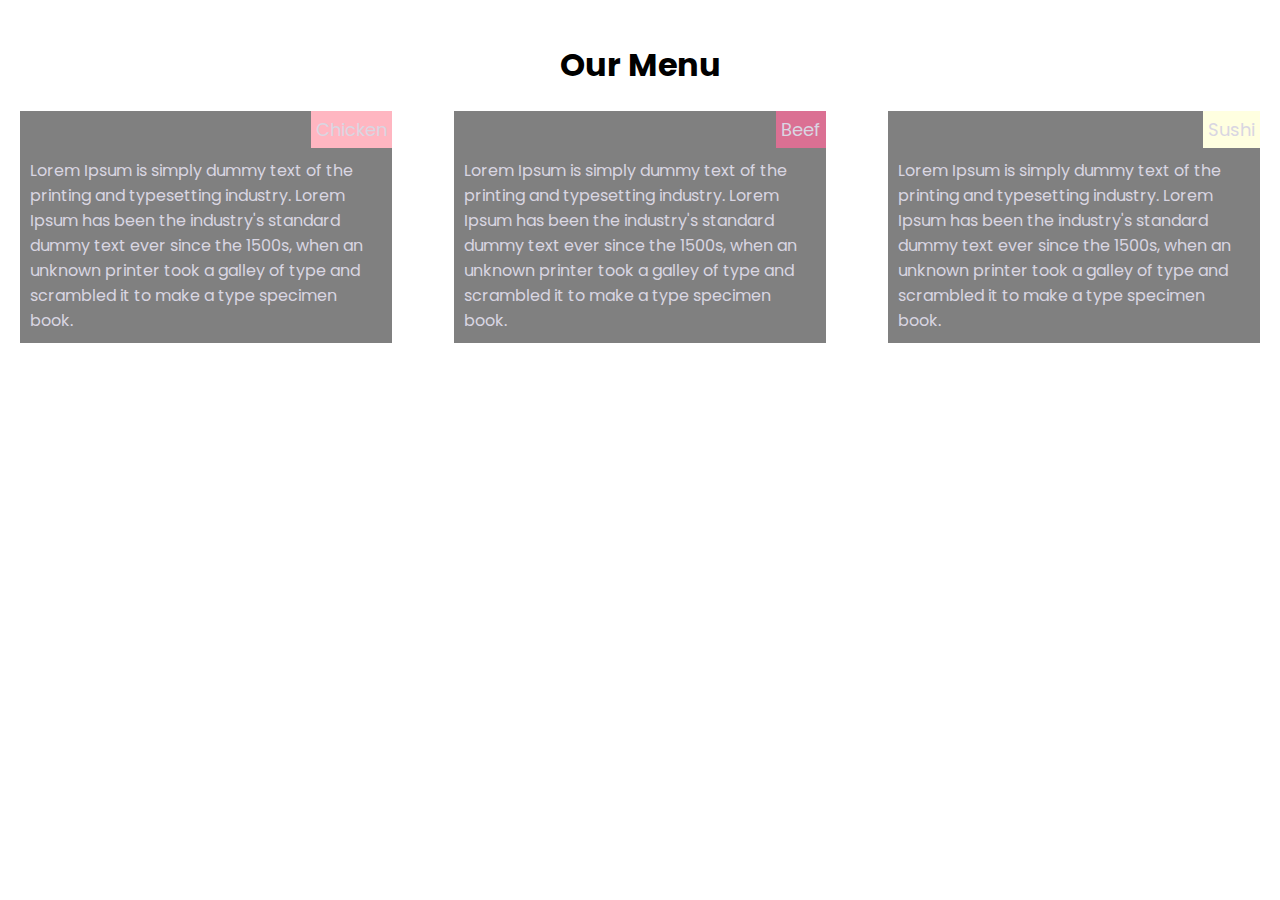
<file: index.html>
<!DOCTYPE html>
<html lang="en">
<head>
    <meta charset="UTF-8">
    <title>Week 2 Assignment</title>
    <link rel="stylesheet" href="index.css">
</head>
<body>
    <div class="main">
        <h1>Our Menu</h1>
        <div class="container">
       <div class="box">
                <div class="box-title"><p class="title">Chicken</p></div>
                <div class="box-content">Lorem Ipsum is simply dummy text of the printing and typesetting industry. Lorem Ipsum has been the industry's standard dummy text ever since the 1500s, when an unknown printer took a galley of type and scrambled it to make a type specimen book.</div>
            </div>
            <div class="box">
                <div class="box-title"><p class="title">Beef</p></div>
                <div class="box-content">Lorem Ipsum is simply dummy text of the printing and typesetting industry. Lorem Ipsum has been the industry's standard dummy text ever since the 1500s, when an unknown printer took a galley of type and scrambled it to make a type specimen book.</div>
            </div>


            <div class="box">
                <div class="box-title"><p class="title">Sushi</p>
                    </div>
                <div class="box-content">Lorem Ipsum is simply dummy text of the printing and typesetting industry. Lorem Ipsum has been the industry's standard dummy text ever since the 1500s, when an unknown printer took a galley of type and scrambled it to make a type specimen book.</div>
            </div>
        </div>
    </div>

</body>
</html>
</file>
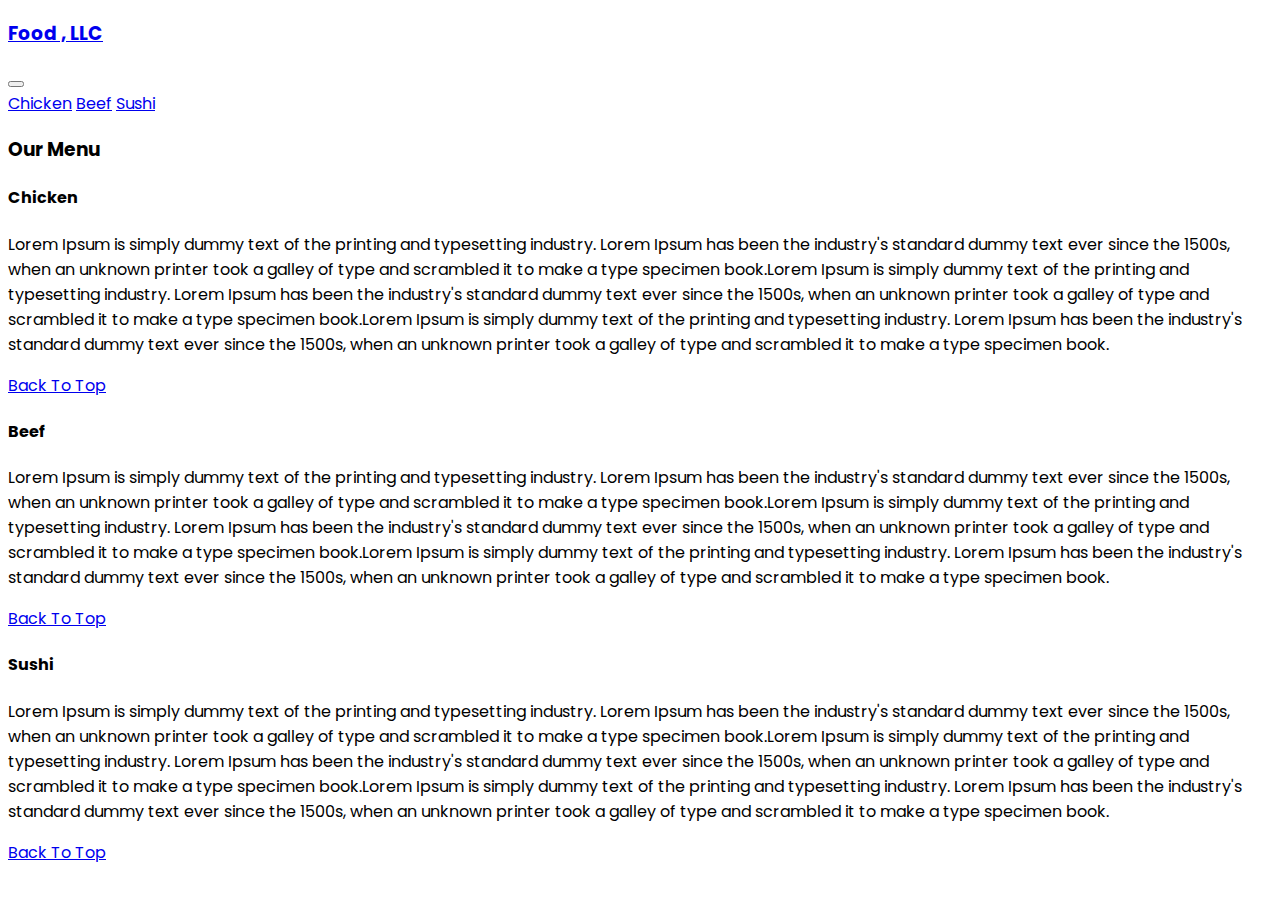
<file: module_3/index.html>
<!DOCTYPE html>
<html lang="en">
<head>
    <meta charset="UTF-8">
    <title>Module-3</title>
    <link rel="stylesheet" href="index.css">
    <link rel="stylesheet" href="https://cdn.jsdelivr.net/npm/bootstrap@4.5.3/dist/css/bootstrap.min.css" integrity="sha384-TX8t27EcRE3e/ihU7zmQxVncDAy5uIKz4rEkgIXeMed4M0jlfIDPvg6uqKI2xXr2" crossorigin="anonymous">
</head>
<body>
<nav class="navbar navbar-expand-lg navbar-light bg-light">
    <a class="navbar-brand" href="#"><h3>Food , LLC</h3></a>
    <button class="navbar-toggler" type="button" data-toggle="collapse" data-target="#navbarSupportedContent" aria-controls="navbarSupportedContent" aria-expanded="false" aria-label="Toggle navigation">
        <span class="navbar-toggler-icon"></span>
    </button>

    <div class="custom-hidden collapse navbar-collapse" id="navbarSupportedContent">
                    <a class="nav-link text-center border-bottom border-sm-none d-lg-none" href="#chicken">Chicken</a>
                    <a class="nav-link text-center border-bottom border-sm-none d-lg-none" href="#beef">Beef</a>
                    <a class="nav-link text-center border-bottom border-sm-none d-lg-none" href="#sushi">Sushi</a>
    </div>
</nav>
<div class="container-fluid p-3">
    <h3 class="text-center" id="heading">Our Menu</h3>
<div class="row justify-content-around mt-0 mt-sm-3 mx-2">
        <div class=" col-12 col-sm-5 flex flex-col col-md bg-secondary ml-sm-4 ml-md-0 mt-2 mt-sm-0 p-2" id="chicken">
            <h4 class="text-center">Chicken</h4><p>Lorem Ipsum is simply dummy text of the printing and typesetting industry. Lorem Ipsum has been the industry's standard dummy text ever since the 1500s, when an unknown printer took a galley of type and scrambled it to make a type specimen book.Lorem Ipsum is simply dummy text of the printing and typesetting industry. Lorem Ipsum has been the industry's standard dummy text ever since the 1500s, when an unknown printer took a galley of type and scrambled it to make a type specimen book.Lorem Ipsum is simply dummy text of the printing and typesetting industry. Lorem Ipsum has been the industry's standard dummy text ever since the 1500s, when an unknown printer took a galley of type and scrambled it to make a type specimen book.</p><a href="#heading">Back To Top</a>
        </div>
        <div class=" col-12 col-sm-5 col-md bg-secondary mt-2 mt-sm-0 ml-md-4 p-2" id="beef">
            <h4 class="text-center">Beef</h4><p>Lorem Ipsum is simply dummy text of the printing and typesetting industry. Lorem Ipsum has been the industry's standard dummy text ever since the 1500s, when an unknown printer took a galley of type and scrambled it to make a type specimen book.Lorem Ipsum is simply dummy text of the printing and typesetting industry. Lorem Ipsum has been the industry's standard dummy text ever since the 1500s, when an unknown printer took a galley of type and scrambled it to make a type specimen book.Lorem Ipsum is simply dummy text of the printing and typesetting industry. Lorem Ipsum has been the industry's standard dummy text ever since the 1500s, when an unknown printer took a galley of type and scrambled it to make a type specimen book.</p><a href="#heading">Back To Top</a>
        </div>
        <div class=" col-12 col-sm-12 col-md bg-secondary mt-2 mt-md-0 ml-md-4 p-2" id="sushi">
            <h4 class="text-center">Sushi</h4><p>Lorem Ipsum is simply dummy text of the printing and typesetting industry. Lorem Ipsum has been the industry's standard dummy text ever since the 1500s, when an unknown printer took a galley of type and scrambled it to make a type specimen book.Lorem Ipsum is simply dummy text of the printing and typesetting industry. Lorem Ipsum has been the industry's standard dummy text ever since the 1500s, when an unknown printer took a galley of type and scrambled it to make a type specimen book.Lorem Ipsum is simply dummy text of the printing and typesetting industry. Lorem Ipsum has been the industry's standard dummy text ever since the 1500s, when an unknown printer took a galley of type and scrambled it to make a type specimen book.</p><a href="#heading">Back To Top</a>
        </div>
</div>
</div>
<script src="https://code.jquery.com/jquery-3.5.1.slim.min.js" integrity="sha384-DfXdz2htPH0lsSSs5nCTpuj/zy4C+OGpamoFVy38MVBnE+IbbVYUew+OrCXaRkfj" crossorigin="anonymous"></script>
<script src="https://cdn.jsdelivr.net/npm/bootstrap@4.5.3/dist/js/bootstrap.bundle.min.js" integrity="sha384-ho+j7jyWK8fNQe+A12Hb8AhRq26LrZ/JpcUGGOn+Y7RsweNrtN/tE3MoK7ZeZDyx" crossorigin="anonymous"></script>
</body>
</html>
</file>
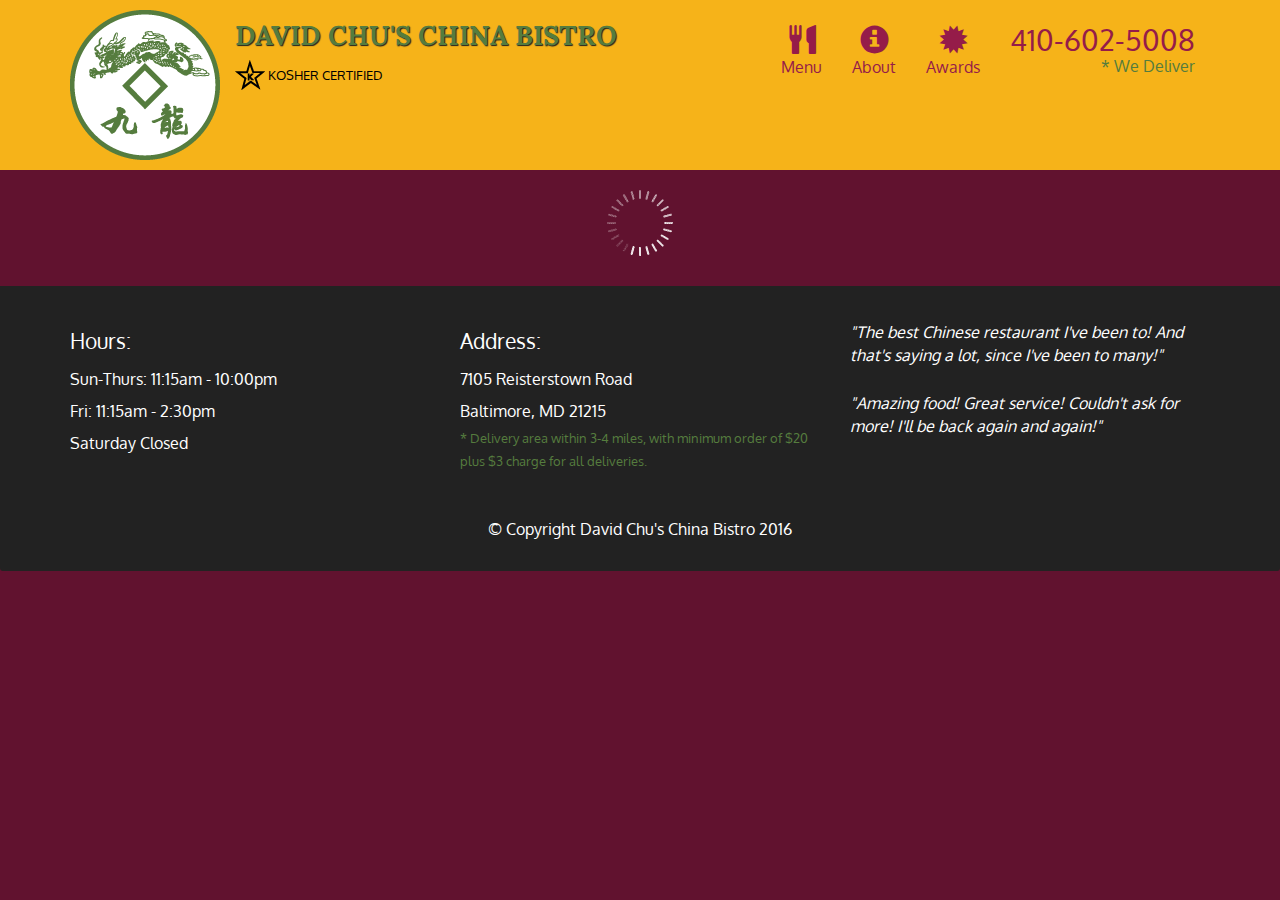
<file: module_5/index.html>
<!doctype html>
<html lang="en">
  <head>
    <meta charset="utf-8">
    <meta http-equiv="X-UA-Compatible" content="IE=edge">
    <meta name="viewport" content="width=device-width, initial-scale=1">
    <title>David Chu's China Bistro</title>
    <link rel="stylesheet" href="css/bootstrap.min.css">
    <link rel="stylesheet" href="css/styles.css">
    <link href='https://fonts.googleapis.com/css?family=Oxygen:400,300,700' rel='stylesheet' type='text/css'>
    <link href='https://fonts.googleapis.com/css?family=Lora' rel='stylesheet' type='text/css'>
  </head>
<body>
  <header>
    <nav id="header-nav" class="navbar navbar-default">
      <div class="container">
        <div class="navbar-header">
          <a href="index.html" class="pull-left visible-md visible-lg">
            <div id="logo-img" alt="Logo image"></div>
          </a>

          <div class="navbar-brand">
            <a href="index.html"><h1>David Chu's China Bistro</h1></a>
            <p>
              <img src="images/star-k-logo.png" alt="Kosher certification">
              <span>Kosher Certified</span>
            </p>
          </div>

          <button id="navbarToggle" type="button" class="navbar-toggle collapsed" data-toggle="collapse" data-target="#collapsable-nav" aria-expanded="false">
            <span class="sr-only">Toggle navigation</span>
            <span class="icon-bar"></span>
            <span class="icon-bar"></span>
            <span class="icon-bar"></span>
          </button>
        </div>
        
        <div id="collapsable-nav" class="collapse navbar-collapse">
           <ul id="nav-list" class="nav navbar-nav navbar-right">
            <li id="navHomeButton" class="visible-xs active">
              <a href="index.html">
                <span class="glyphicon glyphicon-home"></span> Home</a>
            </li>
            <li id="navMenuButton">
              <a href="#" onclick="$dc.loadMenuCategories();">
                <span class="glyphicon glyphicon-cutlery"></span><br class="hidden-xs"> Menu</a>
            </li>
            <li>
              <a href="#">
                <span class="glyphicon glyphicon-info-sign"></span><br class="hidden-xs"> About</a>
            </li>
            <li>
              <a href="#">
                <span class="glyphicon glyphicon-certificate"></span><br class="hidden-xs"> Awards</a>
            </li>
            <li id="phone" class="hidden-xs">
              <a href="tel:410-602-5008">
                <span>410-602-5008</span></a><div>* We Deliver</div>
            </li>
          </ul><!-- #nav-list -->
        </div><!-- .collapse .navbar-collapse -->
      </div><!-- .container -->
    </nav><!-- #header-nav -->
  </header>

  <div id="call-btn" class="visible-xs">
    <a class="btn" href="tel:410-602-5008">
    <span class="glyphicon glyphicon-earphone"></span>
    410-602-5008
    </a>
  </div>
  <div id="xs-deliver" class="text-center visible-xs">* We Deliver</div>

  <div id="main-content" class="container"></div>

  <footer class="panel-footer">
    <div class="container">
      <div class="row">
        <section id="hours" class="col-sm-4">
          <span>Hours:</span><br>
          Sun-Thurs: 11:15am - 10:00pm<br>
          Fri: 11:15am - 2:30pm<br>
          Saturday Closed
          <hr class="visible-xs">
        </section>
        <section id="address" class="col-sm-4">
          <span>Address:</span><br>
          7105 Reisterstown Road<br>
          Baltimore, MD 21215
          <p>* Delivery area within 3-4 miles, with minimum order of $20 plus $3 charge for all deliveries.</p>
          <hr class="visible-xs">
        </section>
        <section id="testimonials" class="col-sm-4">
          <p>"The best Chinese restaurant I've been to! And that's saying a lot, since I've been to many!"</p>
          <p>"Amazing food! Great service! Couldn't ask for more! I'll be back again and again!"</p>
        </section>
      </div>
      <div class="text-center">&copy; Copyright David Chu's China Bistro 2016</div>
    </div>
  </footer>

  <!-- jQuery (Bootstrap JS plugins depend on it) -->
  <script src="js/jquery-2.1.4.min.js"></script>
  <script src="js/bootstrap.min.js"></script>
  <script src="js/ajax-utils.js"></script>
  <script src="js/script.js"></script>
</body>
</html>
</file>
<file: index.css>
@import url('https://fonts.googleapis.com/css2?family=Poppins:ital,wght@0,100;0,200;0,300;0,400;0,500;0,600;0,700;0,800;0,900;1,100;1,200;1,300;1,400;1,500;1,600;1,700;1,800;1,900&display=swap');
body{
    max-height:100vh;
    max-width:100%;
    box-sizing: border-box;
    margin:0;
    font-family: 'Poppins';
    overflow: hidden;
}
.main{
    display: flex;
    flex-direction: column;
    height:100%;
    padding: 20px;
    align-items: center;
}
.container{
    display: flex;
    justify-content: space-between;
    width:100%;
}

.box{
    color:#d9d6e2;
    background: grey;
    height: auto;
    font-size: medium;
    display: flex;
    width: 30%;
    flex-direction: column;
}
.box-title{
    padding:0;
    width: 100%;
}

p{
    float: right;
    padding:5px;
    margin: 0;
    font-size: large;
}
.box:nth-child(1) p.title{
    background: lightpink;
}
.box:nth-child(2) p.title{
    background: palevioletred;
}
.box:nth-child(3) p.title{
    background: lightyellow;
}
.box-content{
    padding: 10px;
}
@media only screen and (max-width: 992px) {
    body{
        overflow-y:scroll !important;

    }
    body::-webkit-scrollbar{
        background: transparent;
        width: 1px;
    }
    .container{
    flex-wrap: wrap;
    }
    .box:nth-child(3){
      width: 100%;
        margin-top:10px;
    }
    .box{
      width:45%;
    }
}
@media only screen and (max-width: 767px) {
    .container{
       flex-wrap: nowrap;
        flex-direction: column;
    }
    .box{
        margin-top: 10px;
      width: 100%;
    }
}
</file>
<file: module_3/index.css>
@import url('https://fonts.googleapis.com/css2?family=Poppins:ital,wght@0,100;0,200;0,300;0,400;0,500;0,600;0,700;0,800;0,900;1,100;1,200;1,300;1,400;1,500;1,600;1,700;1,800;1,900&display=swap');
*{
    font-family: 'Poppins';
}
html,body{
    max-height:100vh;
    scroll-behavior: smooth;
}
body::-webkit-scrollbar{
    background: transparent;
    width: 1px;
}
</file>
<file: module_5/css/styles.css>
body {
  font-size: 16px;
  color: #fff;
  background-color: #61122f;
  font-family: 'Oxygen', sans-serif;
}

/** HEADER **/
#header-nav {
  background-color: #f6b319;
  border-radius: 0;
  border: 0;
}

#logo-img {
  background: url('../images/restaurant-logo_large.png') no-repeat;
  width: 150px;
  height: 150px;
  margin: 10px 15px 10px 0;
}

.navbar-brand {
  padding-top: 25px;
}
.navbar-brand h1 { /* Restaurant name */
  font-family: 'Lora', serif;
  color: #557c3e;
  font-size: 1.5em;
  text-transform: uppercase;
  font-weight: bold;
  text-shadow: 1px 1px 1px #222;
  margin-top: 0;
  margin-bottom: 0;
  line-height: .75;
}
.navbar-brand a:hover, .navbar-brand a:focus {
  text-decoration: none;
}
.navbar-brand p { /* Kosher cert */
  color: #000;
  text-transform: uppercase;
  font-size: .7em;
  margin-top: 15px;
}
.navbar-brand p span { /* Star-K */
  vertical-align: middle;
}

#nav-list {
  margin-top: 10px;
}
#nav-list a {
  color: #951C49;
  text-align: center;
}
#nav-list a:hover {
  background: #E7E7E7;
}
#nav-list a span {
  font-size: 1.8em;
}

#phone {
  margin-top: 5px;
}
#phone a { /* Phone number */
  text-align: right;
  padding-bottom: 0;
}
#phone div { /* We Deliver */
  color: #557c3e;
  text-align: right;
  padding-right: 15px;
}

.navbar-header button.navbar-toggle, .navbar-header .icon-bar {
  border: 1px solid #61122f;
}
.navbar-header button.navbar-toggle {
  clear: both;
  margin-top: -30px;
}
/* END HEADER */

/* FOOTER */
.panel-footer {
  margin-top: 30px;
  padding-top: 35px;
  padding-bottom: 30px;
  background-color: #222;
  border-top: 0;
}
.panel-footer div.row {
  margin-bottom: 35px;
}
#hours, #address {
  line-height: 2;
}
#hours > span, #address > span {
  font-size: 1.3em;
}
#address p {
  color: #557c3e;
  font-size: .8em;
  line-height: 1.8;
}
#testimonials {
  font-style: italic;
}
#testimonials p:nth-child(2) {
  margin-top: 25px;
}
/* END FOOTER */



/* HOME PAGE */
.container .jumbotron {
  box-shadow: 0 0 50px #3F0C1F;
  border: 2px solid #3F0C1F;
}

#menu-tile, #specials-tile, #map-tile {
  height: 250px;
  width: 100%;
  margin-bottom: 15px;
  position: relative;
  border: 2px solid #3F0C1F;
  overflow: hidden;
}
#menu-tile:hover, #specials-tile:hover, #map-tile:hover {
  box-shadow: 0 1px 5px 1px #cccccc;
}
#menu-tile {
  background: url('../images/menu-tile.jpg') no-repeat;
  background-position: center;
}
#specials-tile {
  background: url('../images/specials-tile.jpg') no-repeat;
  background-position: center;
}
#menu-tile span, #specials-tile span, #map-tile span {
  position: absolute;
  bottom: 0;
  right: 0;
  width: 100%;
  text-align: center;
  font-size: 1.6em;
  text-transform: uppercase;
  background-color: #000;
  color: #fff;
  opacity: .8;
}
/* END HOME PAGE */

/* MENU CATEGORIES PAGE */
.category-tile { 
  position: relative;
  border: 2px solid #3F0C1F;
  overflow: hidden;
  width: 200px;
  height: 200px;
  margin: 0 auto 15px;
}
.category-tile span {
  position: absolute;
  bottom: 0;
  right: 0;
  width: 100%;
  text-align: center;
  font-size: 1.2em;
  text-transform: uppercase;
  background-color: #000;
  color: #fff;
  opacity: .8;
}
.category-tile:hover {
  box-shadow: 0 1px 5px 1px #cccccc;
}

#menu-categories-title + div {
  margin-bottom: 50px;
}
/* END MENU CATEGORIES PAGE */

/* SINGLE CATEGORY PAGE */
.menu-item-tile {
  margin-bottom: 25px;
}
.menu-item-tile hr {
  width: 80%;
}
.menu-item-tile .menu-item-price {
  font-size: 1.1em;
  text-align: right;
  margin-top: -15px;
  margin-right: -15px;
}
.menu-item-tile .menu-item-price span {
  font-size: .6em;
}
.menu-item-photo {
  position: relative;
  border: 2px solid #3F0C1F; 
  overflow: hidden;
  padding: 0;
  margin-right: -15px;
  margin-left: auto;
  margin-bottom: 20px;
  max-width: 250px;
}
.menu-item-photo div {
  position: absolute;
  bottom: 0;
  right: 0;
  width: 80px;
  background-color: #557c3e;
  text-align: center;
}
.menu-item-description {
  padding-right: 30px;
}
h3.menu-item-title {
  margin: 0 0 10px;
}
.menu-item-details {
  font-size: .9em;
  font-style: italic;
}
/* END SINGLE CATEGORY PAGE */


/********** Large devices only **********/
@media (min-width: 1200px) {
  .container .jumbotron {
    background: url('../images/jumbotron_1200.jpg') no-repeat;
    height: 675px;
  }
}

/********** Medium devices only **********/
@media (min-width: 992px) and (max-width: 1199px) {
  /* Header */
  #logo-img {
    background: url('../images/restaurant-logo_medium.png') no-repeat;
    width: 100px;
    height: 100px;
    margin: 5px 5px 5px 0;
  }
  /* End Header */

  /* Home Page */
  .container .jumbotron {
    background: url('../images/jumbotron_992.jpg') no-repeat;
    height: 558px;
  }
  /* End Home Page */
}

/********** Small devices only **********/
@media (min-width: 768px) and (max-width: 991px) {
  /* Home Page */
  .container .jumbotron {
    background: url('../images/jumbotron_768.jpg') no-repeat;
    height: 432px;
  }
  /* End Home Page */
}

/********** Extra small devices only **********/
@media (max-width: 767px) {
  /* Header */
  .navbar-brand {
    padding-top: 10px;
    height: 80px;
  }
  .navbar-brand h1 { /* Restaurant name */
    padding-top: 10px;
    font-size: 5vw; /* 1vw = 1% of viewport width */
  }
  .navbar-brand p { /* Kosher cert */
    font-size: .6em;
    margin-top: 12px;
  }
  .navbar-brand p img { /* Star-K */
    height: 20px;
  }

  #collapsable-nav a { /* Collapsed nav menu text */
    font-size: 1.2em;
  }
  #collapsable-nav a span { /* Collapsed nav menu glyph */
    font-size: 1em;
    margin-right: 5px;
  }

  #call-btn > a {
    font-size: 1.5em;
    display: block;
    margin: 0 20px;
    padding: 10px;
    border: 2px solid #fff;
    background-color: #f6b319;
    color: #951c49;
  }
  #xs-deliver {
    margin-top: 5px;
    font-size: .7em;
    letter-spacing: .1em;
    text-transform: uppercase;
  }
  /* End Header */

  /* Footer */
  .panel-footer section {
    margin-bottom: 30px;
    text-align: center;
  }
  .panel-footer section:nth-child(3) {
    margin-bottom: 0; /* margin already exists on the whole row */
  }
  .panel-footer section hr {
    width: 50%;
  }
  /* End Footer */

  /* Home Page */
  .container .jumbotron {
    margin-top: 30px;
    padding: 0;
  }
  #menu-tile, #specials-tile {
    width: 360px;
    margin: 0 auto 15px;
  }

  .menu-item-photo {
    margin-right: auto;
  }
  .menu-item-tile .menu-item-price {
    text-align: center;
  }
  .menu-item-description {
    text-align: center;;
  }
}


/********** Super extra small devices Only :-) (e.g., iPhone 4) **********/
@media (max-width: 479px) {
  /* Header */
  .navbar-brand h1 { /* Restaurant name */
    padding-top: 5px;
    font-size: 6vw;
  }
  /* End Header */
  
  /* Home page */
  #menu-tile, #specials-tile {
    width: 280px;
    margin: 0 auto 15px;
  }

  .col-xxs-12 {
    position: relative;
    min-height: 1px;
    padding-right: 15px;
    padding-left: 15px;
    float: left;
    width: 100%;
  }
}
</file>
